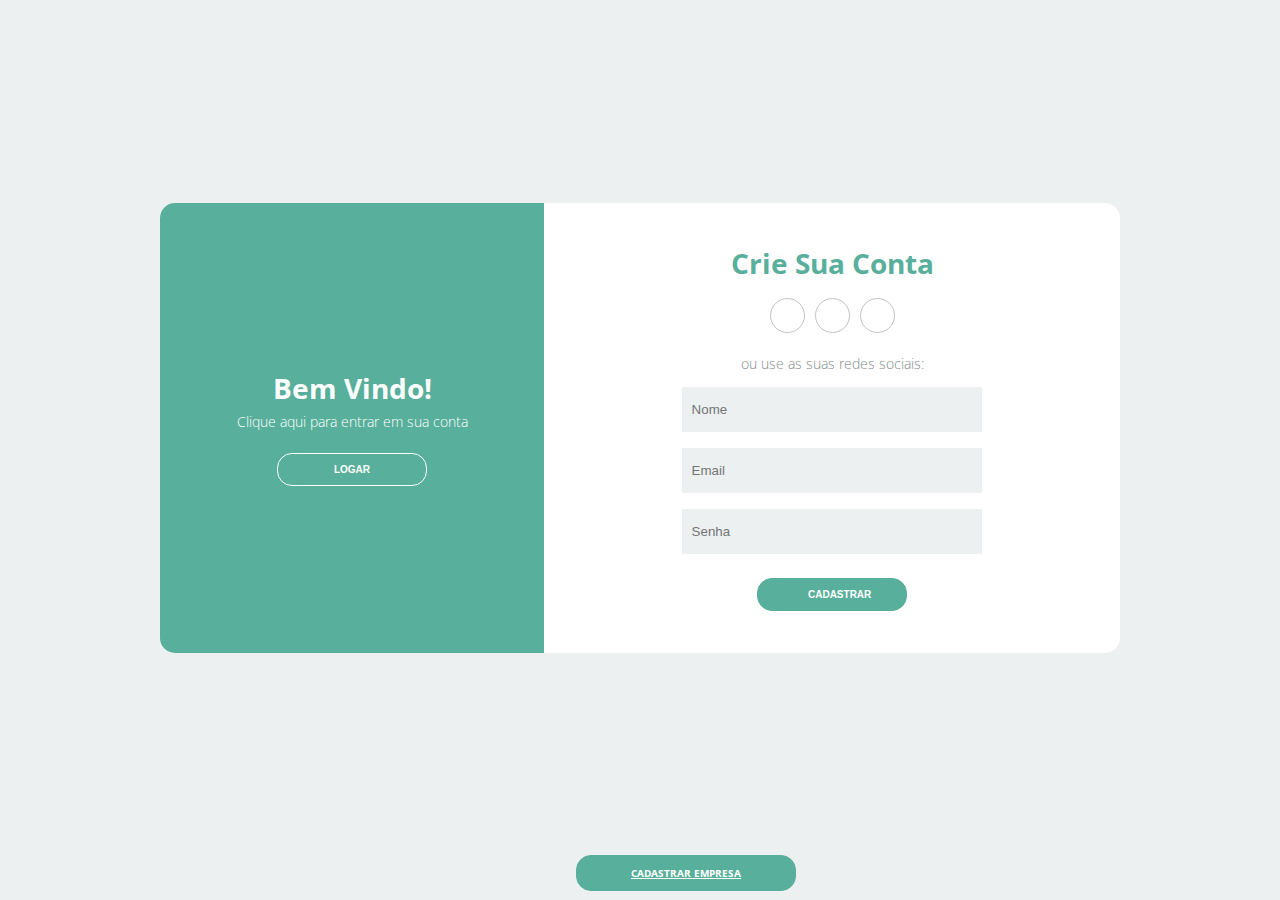
<file: index.html>
<!DOCTYPE html>
<html lang="pt-br">
<head>
    <meta charset="UTF-8">
    <meta name="viewport" content="width=device-width, initial-scale=1.0">
    <meta http-equiv="X-UA-Compatible" content="ie=edge">
    <title>Login</title>
    <link rel="stylesheet" href="css/style2.css">
    <link rel="stylesheet" href="https://use.fontawesome.com/releases/v5.8.2/css/all.css"
        integrity="sha384-oS3vJWv+0UjzBfQzYUhtDYW+Pj2yciDJxpsK1OYPAYjqT085Qq/1cq5FLXAZQ7Ay" crossorigin="anonymous">
</head>
<body>
    <div class="container">
        <div class="content first-content">
            <div class="first-column">
                <h2 class="title title-primary">Bem Vindo!</h2>
                <p class="description description-primary">Clique aqui para entrar em sua conta</p>
                <button id="signin" class="btn btn-primary">Logar</button>
            </div>    
            <div class="second-column">
                <h2 class="title title-second">Crie sua conta</h2>
                <div class="social-media">
                    <ul class="list-social-media">
                        <a class="link-social-media" href="#">
                            <li class="item-social-media">
                                <i class="fab fa-facebook-f"></i>        
                            </li>
                        </a>
                        <a class="link-social-media" href="#">
                            <li class="item-social-media">
                                <i class="fab fa-instagram"></i>
                            </li>
                        </a>
                        <a class="link-social-media" href="#">
                            <li class="item-social-media">
                                <i class="fab fa-twitter"></i>
                            </li>
                        </a>
                    </ul>
                </div><!-- social media -->
                <p class="description description-second">ou use as suas redes sociais:</p>
                <form class="form">
                    <label class="label-input" for="">
                        <i class="far fa-user icon-modify"></i>
                        <input type="text" placeholder="Nome">
                    </label>
                    
                    <label class="label-input" for="">
                        <i class="far fa-envelope icon-modify"></i>
                        <input type="email" placeholder="Email">
                    </label>
                    
                    <label class="label-input" for="">
                        <i class="fas fa-lock icon-modify"></i>
                        <input type="password" placeholder="Senha">
                    </label>
                    
                    <button class="btn btn-second">cadastrar</button>        
                </form>
            </div><!-- second column -->
        </div><!-- first content -->
        <div class="content second-content">
            <div class="first-column">
                <h2 class="title title-primary">Bem vindo!</h2>
                <p class="description description-primary">Clique aqui para se cadastrar</p>
                <button id="signup" class="btn btn-primary">Cadastrar</button>
            </div>
            <div class="second-column">
                <h2 class="title title-second">Login</h2>
                <div class="social-media">
                    <ul class="list-social-media">
                        <a class="link-social-media" href="#">
                            <li class="item-social-media">
                                <i class="fab fa-facebook-f"></i>
                            </li>
                        </a>
                        <a class="link-social-media" href="#">
                            <li class="item-social-media">
                                <i class="fab fa-instagram"></i>
                            </li>
                        </a>
                        <a class="link-social-media" href="#">
                            <li class="item-social-media">
                                <i class="fab fa-twitter"></i>
                            </li>
                        </a>
                    </ul>
                </div><!-- social media -->
                <p class="description description-second">ou use as suas redes sociais:</p>
                <form class="form">
                    
                    <label class="label-input" for="">
                        <i class="far fa-envelope icon-modify"></i>
                        <input type="email" placeholder="Email">
                    </label>
                    
                    <label class="label-input" for="">
                        <i class="fas fa-lock icon-modify"></i>
                        <input type="password" placeholder="Senha">
                    </label>
                    
                    <a class="password" href="#">esqueceu sua senha?</a>
                    <a style="text-decoration:none" href = 'index2.html' class="btn btn-second">entrar</a>
                </form>
            </div><!-- second column -->
        </div><!-- second-content -->
    </div>
    <script src="js/app.js"></script>
    <a class="btn2 btn-third" href = 'index3.html'>Cadastrar empresa</a>
</body>
</html>
</file>
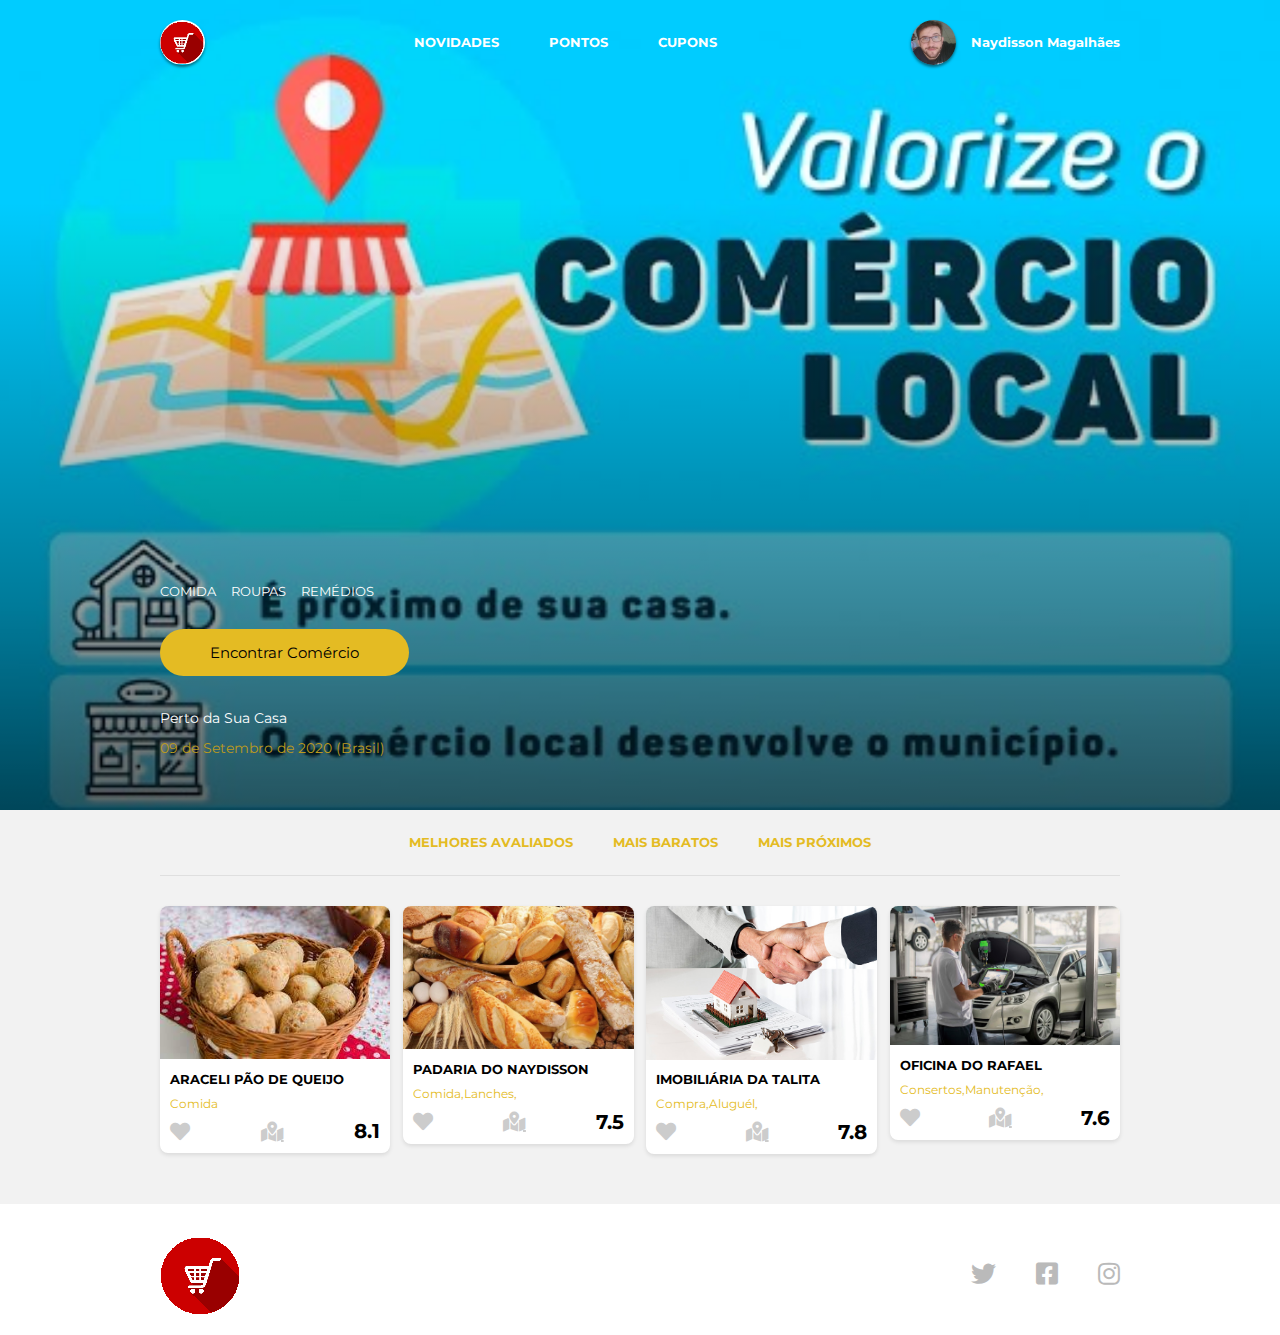
<file: index2.html>
<!DOCTYPE html>
<html>
    <head>
        <meta charset="utf-8">
        <meta http-equiv="x-ua-compatible" content="ie=edge">
        <title>Grupo 3 - LAB</title>
        <meta name="description" content="">
        <link rel="shortcut icon" type="image/png" href="/img/nayd.jpg">
        <meta name="viewport" content="width=device-width, initial-scale=1">

        <link rel="stylesheet" href="css/normalize.css">
		<link rel="stylesheet" href="css/main.css">
		<link rel="stylesheet" href="css/all.min.css">
		
    <body>
		<header class="hero">
			<nav class="hero-menu">
				<div class="container">
					<a href="#" class="hero-usuario-foto">
						<img src="img/logo.png" alt="Logo">
					</a>

					<ul class="hero-lista">
						<li class="hero-lista-item"><a href="#">Novidades</a></li>
						<li class="hero-lista-item"><a href="#">Pontos</a></li>
						<li class="hero-lista-item"><a href="#">Cupons</a></li>
					</ul>

					<div class="hero-usuario">
						<div class="hero-usuario-foto">
							<img src="img/nayd.jpg" alt="Naydisson Magalhães">
						</div>

						<div class="hero-usuario-nome">
							Naydisson Magalhães
						</div>
					</div>
				</div>
			</nav>

			<div class="hero-conteudo">
				<div class="container">
					<h2 class="hero-titulo"></h2>

					<p class="hero-genero">
						<a href="#" class="hero-genero-item">Comida</a>
						<a href="#" class="hero-genero-item">Roupas</a>
						<a href="#" class="hero-genero-item">Remédios</a>
					</p>

					<a href="#" class="hero-botao">Encontrar Comércio<i class="fa fa-play-circle-o"></i></a>

					<div class="hero-informacao">
						<p>Perto da Sua Casa</p>
						<p>09 de Setembro de 2020 (Brasil)</p>
					</div>
				</div>
			</div>
		</header>

		<section class="catalogo">
			<nav class="catalogo-menu">
				<div class="container">
					<ul class="catalogo-menu-lista">
						<li class="catalogo-menu-lista-item"><a href="#">Melhores Avaliados</a></li>
						<li class="catalogo-menu-lista-item"><a href="#">Mais Baratos</a></li>
						<li class="catalogo-menu-lista-item"><a href="#">Mais Próximos</a></li>
					</ul>
				</div>
			</nav>

			<div class="container">
				<ul class="catalogo-filmes-lista">
					<li class="catalogo-filmes-lista-item">
						<figure class="filme-poster">
							<img src="img/paodequeijo.jpg">
							<div class="filme-poster-info">
								<h3>Araceli pão de queijo</h3>
								<a href="#" class="filme-poster-link"><i class="fa fa-bacon" aria-hidden="true"></i></a>
							</div>
						</figure>

						<div class="filme-sinopse">
							<h3 class="filme-sinopse-titulo">Araceli pão de queijo</h3>
							<p class="sinopse-genero">
								<a href="#" class="sinopse-genero-item">Comida</a>
							</p>
							<p class="filme-nota">
								<i class="fa fa-heart" aria-hidden="true"></i>
								<a href = "https://www.google.com/maps/place/Rua+Cantor+Luiz+Gonzaga+-+Castelo,+Belo+Horizonte+-+MG,+30840-340/@-19.8884721,-44.0037042,17z/data=!3m1!4b1!4m5!3m4!1s0xa6914a65a0942f:0xb14fd8ce4f4c5b43!8m2!3d-19.8884721!4d-44.0015155" class="fas fa-map-marked-alt" ></a> 8.1
							</p>
						</div>
					</li>

					<li class="catalogo-filmes-lista-item">
						<figure class="filme-poster">
							<img src="img/padaria.jpg" alt="">
							<div class="filme-poster-info">
								<h3>Padaria do Naydisson</h3>
								<a href="index5.html" class="filme-poster-link"><i class="fas fa-drumstick-bite" aria-hidden="true"></i></a>
							</div>
						</figure>

						<div class="filme-sinopse">
							<h3 class="filme-sinopse-titulo">Padaria do Naydisson</h3>
							<p class="sinopse-genero">
								<a href="#" class="sinopse-genero-item">Comida,</a>
								<a href="#" class="sinopse-genero-item">Lanches,</a>
							</p>
							<p class="filme-nota">
								<i class="fa fa-heart" aria-hidden="true"></i>
								<a href = "https://www.google.com/maps/place/Rua+Cantor+Luiz+Gonzaga+-+Castelo,+Belo+Horizonte+-+MG,+30840-340/@-19.8884721,-44.0037042,17z/data=!3m1!4b1!4m5!3m4!1s0xa6914a65a0942f:0xb14fd8ce4f4c5b43!8m2!3d-19.8884721!4d-44.0015155" class="fas fa-map-marked-alt" ></a> 7.5
							</p>
						</div>
					</li>

					<li class="catalogo-filmes-lista-item">
						<figure class="filme-poster">
							<img src="img/imobiliaria.jpg" alt="">
							<div class="filme-poster-info">
								<h3>Imobiliária da Talita</h3>
								<a href="#" class="filme-poster-link"><i class="fas fa-home" aria-hidden="true"></i></a>
							</div>
						</figure>
					
						<div class="filme-sinopse">
							<h3 class="filme-sinopse-titulo">Imobiliária da Talita</h3>
							<p class="sinopse-genero">
								<a href="#" class="sinopse-genero-item">Compra,</a>
								<a href="#" class="sinopse-genero-item">Aluguél,</a>
							</p>
							<p class="filme-nota">
								<i class="fa fa-heart" aria-hidden="true"></i>
								<a href = "https://www.google.com/maps/place/Rua+Cantor+Luiz+Gonzaga+-+Castelo,+Belo+Horizonte+-+MG,+30840-340/@-19.8884721,-44.0037042,17z/data=!3m1!4b1!4m5!3m4!1s0xa6914a65a0942f:0xb14fd8ce4f4c5b43!8m2!3d-19.8884721!4d-44.0015155" class="fas fa-map-marked-alt" ></a> 7.8
							</p>
						</div>
					</li>

					<li class="catalogo-filmes-lista-item">
						<figure class="filme-poster">
							<img src="img/oficina.jpg" alt="">
							<div class="filme-poster-info">
								<h3>Oficina do Rafael</h3>
								<a href="#" class="filme-poster-link"><i class="fa fa-car" aria-hidden="true"></i></a>
							</div>
						</figure>

						<div class="filme-sinopse">
							<h3 class="filme-sinopse-titulo">Oficina do Rafael</h3>
							<p class="sinopse-genero">
								<a href="#" class="sinopse-genero-item">Consertos,</a>
								<a href="#" class="sinopse-genero-item">Manutenção,</a>
							</p>
							<p class="filme-nota">
								<i class="fa fa-heart" aria-hidden="true"></i>
								<a href = "https://www.google.com/maps/place/Rua+Cantor+Luiz+Gonzaga+-+Castelo,+Belo+Horizonte+-+MG,+30840-340/@-19.8884721,-44.0037042,17z/data=!3m1!4b1!4m5!3m4!1s0xa6914a65a0942f:0xb14fd8ce4f4c5b43!8m2!3d-19.8884721!4d-44.0015155" class="fas fa-map-marked-alt" ></a> 7.6
							</p>
						</div>
					</li>

				</ul>
			</div>
		</section>

		<footer class="rodape">
			<div class="container">
				<img class="rodape-imagem" src="img/logo.png" alt="">

				<ul class="rodape-lista">
					<li class="rodape-lista-item icone-twitter">
						<a href= "https://twitter.com/">
							<i class="fab fa-twitter"></i>
						</a>
					</li>
					<li class="rodape-lista-item icone-facebook">
						<a href="#">
							<i class="fab fa-facebook-square"></i>
						</a>
					</li>
					<li class="rodape-lista-item icone-instagram">
						<a href="#">
							<i class="fab fa-instagram"></i>
						</a>
					</li>
				</ul>
			</div>
		</footer>
    </body>
</html>
</file>
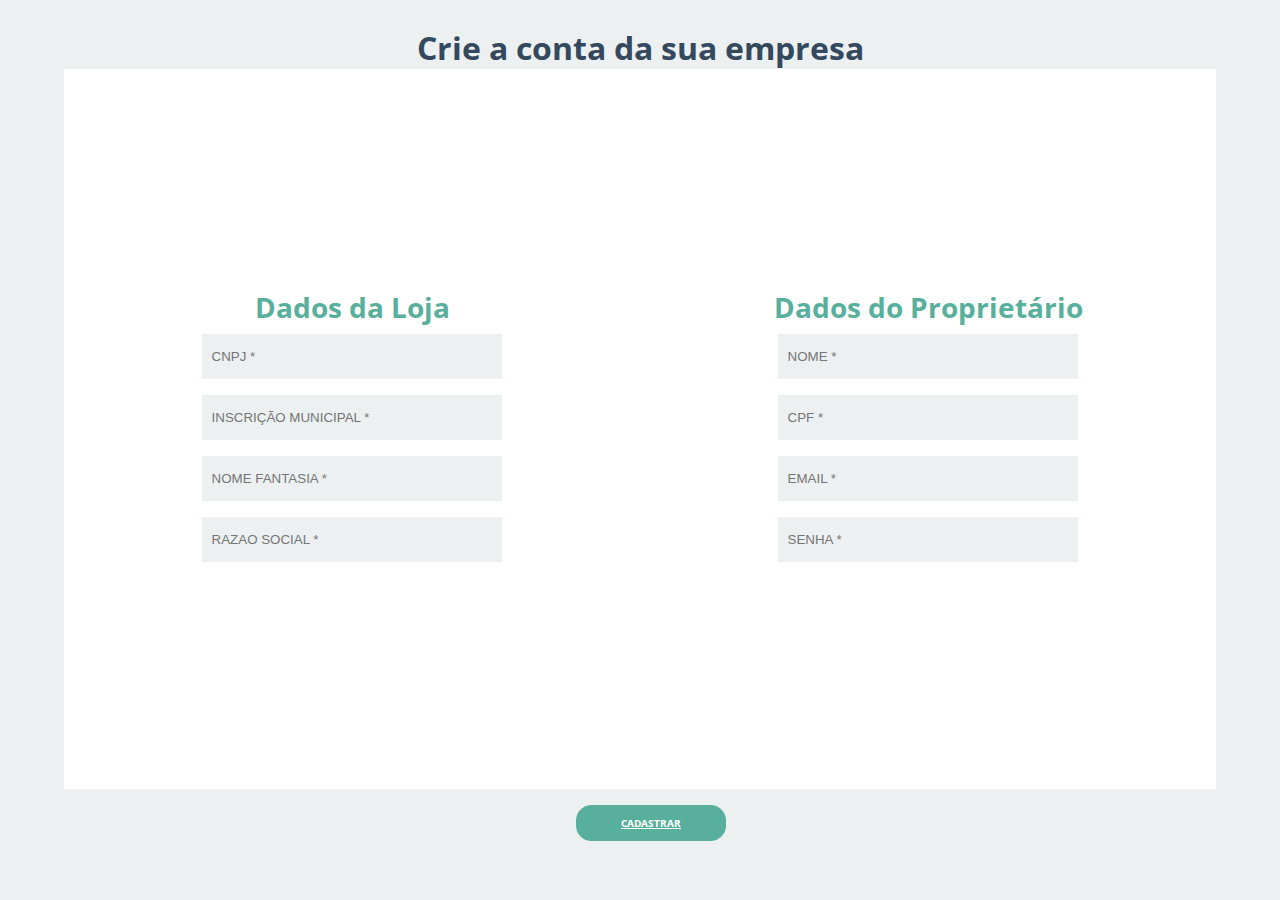
<file: index3.html>
<!DOCTYPE html>
<html lang="pt-br">
<head>
    <meta charset="UTF-8">
    <meta name="viewport" content="width=device-width, initial-scale=1.0">
    <meta http-equiv="X-UA-Compatible" content="ie=edge">
    <title>Cadastro estabelecimento</title>
    <link rel="stylesheet" href="css/style2.css">
    <link rel="stylesheet" href="https://use.fontawesome.com/releases/v5.8.2/css/all.css"
        integrity="sha384-oS3vJWv+0UjzBfQzYUhtDYW+Pj2yciDJxpsK1OYPAYjqT085Qq/1cq5FLXAZQ7Ay" crossorigin="anonymous">
</head>
<body>
    <h2 class="title3">Crie a conta da sua empresa</h2>
    <div class="container2">
        <div class="second-column">

            <p class="title2 title-second">Dados da Loja</p>
            <form class="form">
                <label class="label-input" for="">
                    <i class="far fa-user icon-modify"></i>
                    <input type="text" placeholder="CNPJ *">
                </label>
                
                <label class="label-input" for="">
                    <i class="fas fa-landmark icon-modify"></i>
                    <input type="email" placeholder="INSCRIÇÃO MUNICIPAL *">
                </label>
                
                <label class="label-input" for="">
                    <i class="far fa-registered icon-modify"></i>
                    <input type="password" placeholder="NOME FANTASIA *">
                </label>

                <label class="label-input" for="">
                    <i class="fas fa-pen icon-modify"></i>
                    <input type="password" placeholder="RAZAO SOCIAL *">
                </label>
                      
            </form>
        </div>
        <div class="second-column"> 
            <p class="title2 title-second">Dados do Proprietário</p>
            <form class="form">
                <label class="label-input" for="">
                    <i class="far fa-user icon-modify"></i>
                    <input type="text" placeholder="NOME *">
                </label>
                
                <label class="label-input" for="">
                    <i class="far fa-id-card icon-modify"></i>
                    <input type="email" placeholder="CPF *">
                </label>
                
                <label class="label-input" for="">
                    <i class="far fa-envelope icon-modify"></i>
                    <input type="password" placeholder="EMAIL *">
                </label>
                
                <label class="label-input" for="">
                    <i class="fas fa-lock icon-modify"></i>
                    <input type="password" placeholder="SENHA *">
                </label>
                
                
            </form>
        </div>
    </div>

    <a  class="btn btn-third" href = 'index4.html' >cadastrar</a>        

</body>
</html>
</file>
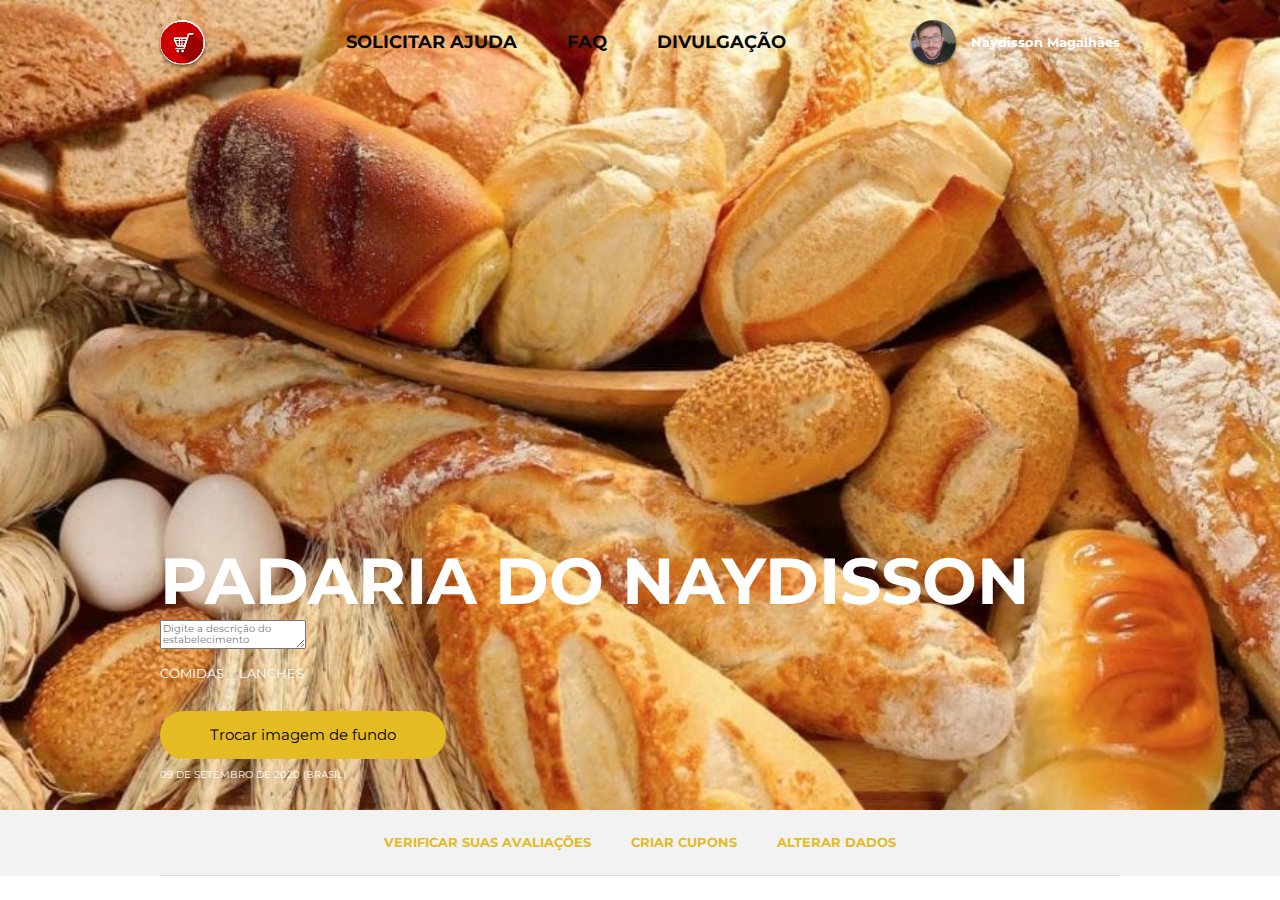
<file: index4.html>
<!DOCTYPE html>
<html>
    <head>
        <meta charset="utf-8">
        <meta http-equiv="x-ua-compatible" content="ie=edge">
        <title>Grupo 3 - LAB</title>
        <meta name="description" content="">
        <link rel="shortcut icon" type="image/png" href="/img/nayd.jpg">
        <meta name="viewport" content="width=device-width, initial-scale=1">

        <link rel="stylesheet" href="css/normalize.css">
		<link rel="stylesheet" href="css/main.css">
		<link rel="stylesheet" href="css/all.min.css">
		
    <body>
		<header class="heroNay">
			<nav class="hero-menu">
				<div class="container">
					<a href="#" class="hero-usuario-foto">
						<img src="img/logo.png" alt="Logo">
					</a>

					<ul class="hero-lista">
						<li class="hero-lista-item-black"><a href="#">Solicitar Ajuda</a></li>
						<li class="hero-lista-item-black"><a href="#">FAQ</a></li>
						<li class="hero-lista-item-black"><a href="#">Divulgação</a></li>
					</ul>

					<div class="hero-usuario">
						<div class="hero-usuario-foto">
							<img src="img/nayd.jpg" alt="Naydisson Magalhães">
						</div>

						<div class="hero-usuario-nome">
							Naydisson Magalhães
						</div>
					</div>
				</div>
			</nav>

			<div class="hero-conteudo">
				<div class="container">
					<h2 class="hero-titulo">Padaria do Naydisson</h2>
                    <form class="form">
                        <label class="label-input" for="">
                            <!-- <i class="far fa-user icon-modify"></i> -->
                            <!-- <input type="text" placeholder="Nome"> -->
                            <textarea placeholder = "Digite a descrição do estabelecimento"></textarea>
                        </label>
                    </form>
					<p class="hero-genero">
						<a href="#" class="hero-genero-item">Comidas</a>
						<a href="#" class="hero-genero-item">Lanches</a>
					</p>

					<a href="#" class="hero-botao">Trocar imagem de fundo<i class="fa fa-play-circle-o"></i></a>

					<div class="hero-genero-item">
						<p>09 de Setembro de 2020 (Brasil)</p>
					</div>
				</div>
			</div>
		</header>

		<section class="catalogo">
			<nav class="catalogo-menu">
				<div class="container">
					<ul class="catalogo-menu-lista">
						<li class="catalogo-menu-lista-item"><a href="#">Verificar suas avaliações</a></li>
						<li class="catalogo-menu-lista-item"><a href="#">Criar Cupons</a></li>
						<li class="catalogo-menu-lista-item"><a href="#">Alterar Dados</a></li>
					</ul>
				</div>
			</nav>

		</section>

    </body>
</html>
</file>
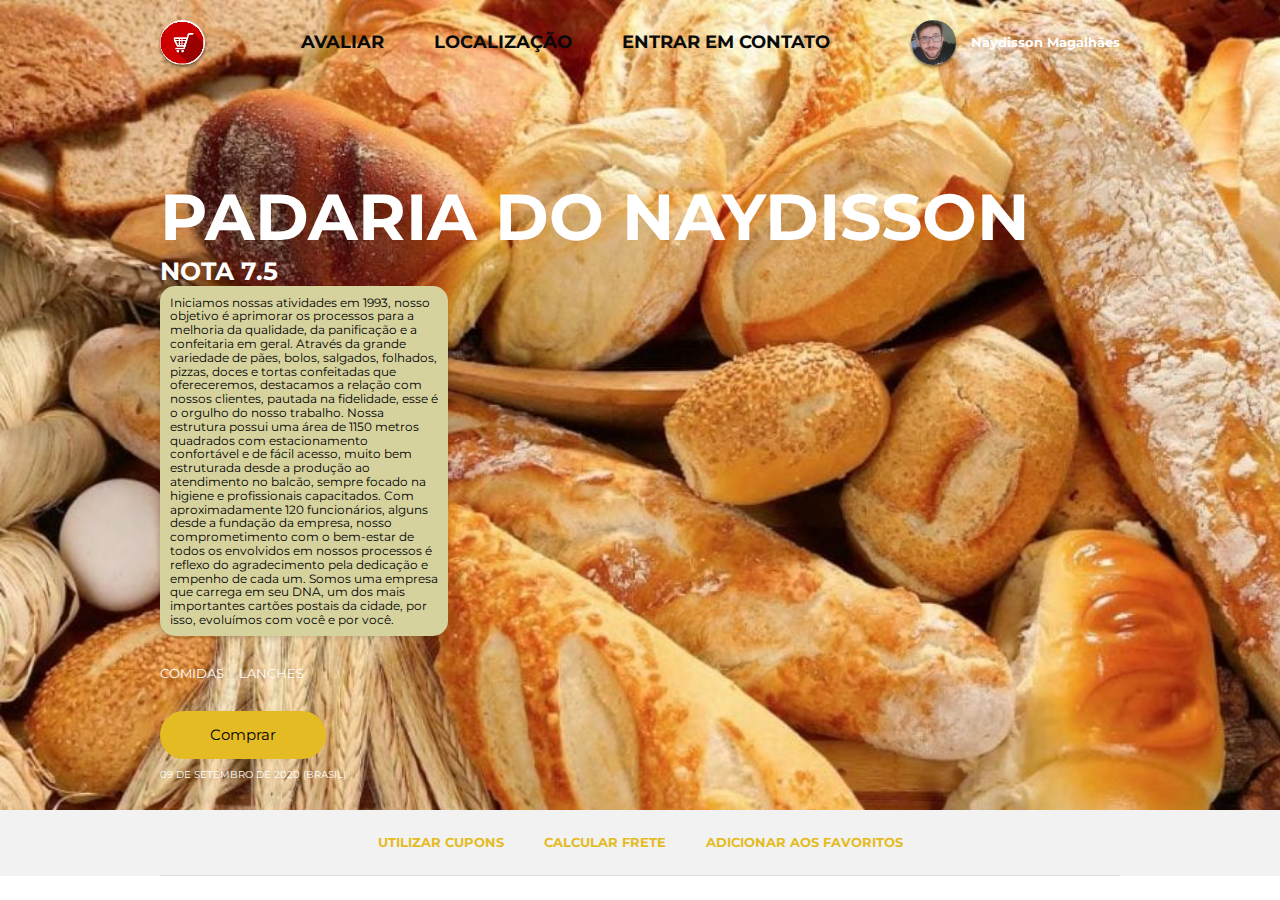
<file: index5.html>
<!DOCTYPE html>
<html>
    <head>
        <meta charset="utf-8">
        <meta http-equiv="x-ua-compatible" content="ie=edge">
        <title>Grupo 3 - LAB</title>
        <meta name="description" content="">
        <link rel="shortcut icon" type="image/png" href="/img/nayd.jpg">
        <meta name="viewport" content="width=device-width, initial-scale=1">

        <link rel="stylesheet" href="css/normalize.css">
		<link rel="stylesheet" href="css/main.css">
		<link rel="stylesheet" href="css/all.min.css">
		
    <body>
		<header class="heroNay">
			<nav class="hero-menu">
				<div class="container">
					<a href="#" class="hero-usuario-foto">
						<img src="img/logo.png" alt="Logo">
					</a>

					<ul class="hero-lista">
						<li class="hero-lista-item-black"><a href="#">Avaliar</a></li>
						<li class="hero-lista-item-black"><a href="#">Localização</a></li>
						<li class="hero-lista-item-black"><a href="#">Entrar em Contato</a></li>
					</ul>

					<div class="hero-usuario">
						<div class="hero-usuario-foto">
							<img src="img/nayd.jpg" alt="Naydisson Magalhães">
						</div>

						<div class="hero-usuario-nome">
							Naydisson Magalhães
						</div>
					</div>
				</div>
			</nav>

			<div class="hero-conteudo">
				<div class="container">
                    <h2 class="hero-titulo">Padaria do Naydisson</h2>
                    <h2 class="hero-titulo-nota">Nota 7.5</h2>
                    <a class="catalogo-filmes-lista-item-index5">Iniciamos nossas atividades em 1993, nosso objetivo é aprimorar os processos para a melhoria da qualidade, da panificação e a confeitaria em geral. Através da grande variedade de pães, bolos, salgados, folhados, pizzas, doces e tortas confeitadas que ofereceremos, destacamos a relação com nossos clientes, pautada na fidelidade, esse é o orgulho do nosso trabalho.
                        Nossa estrutura possui uma área de 1150 metros quadrados com estacionamento confortável e de fácil acesso, muito bem estruturada desde a produção ao atendimento no balcão, sempre focado na higiene e profissionais capacitados.                 
                        Com aproximadamente 120 funcionários, alguns desde a fundação da empresa, nosso comprometimento com o bem-estar de todos os envolvidos em nossos processos é reflexo do agradecimento pela dedicação e empenho de cada um.
                        Somos uma empresa que carrega em seu DNA, um dos mais importantes cartões postais da cidade, por isso, evoluímos com você e por você.
                    </a>
					<p class="hero-genero">
						<a href="#" class="hero-genero-item">Comidas</a>
						<a href="#" class="hero-genero-item">Lanches</a>
					</p>

					<a href="#" class="hero-botao">Comprar<i class="fa fa-play-circle-o"></i></a>

					<div class="hero-genero-item">
						<p>09 de Setembro de 2020 (Brasil)</p>
					</div>
				</div>
			</div>
		</header>

		<section class="catalogo">
			<nav class="catalogo-menu">
				<div class="container">
					<ul class="catalogo-menu-lista">
						<li class="catalogo-menu-lista-item"><a href="#">Utilizar Cupons</a></li>
						<li class="catalogo-menu-lista-item"><a href="#">Calcular Frete</a></li>
						<li class="catalogo-menu-lista-item"><a href="#">Adicionar aos Favoritos</a></li>
					</ul>
				</div>
			</nav>

		</section>

    </body>
</html>
</file>
<file: css/style2.css>
@import url('https://fonts.googleapis.com/css?family=Open+Sans:300,400,700&display=swap');
* {
    margin: 0;
    padding: 0;
    box-sizing: border-box;
}
body {
    font-family: 'Open Sans', sans-serif;
    background-color: #ecf0f1;
}
.container {
    display: flex;
    justify-content: center;
    align-items: center;
    height: 95vh;
    background-color: #ecf0f1;
}

.container2 {
    display: flex;
    justify-content: center;
    align-items: center;
    height: 80vh;
    width: 90%;
    margin-left: 5%;
    background-color: white;
}
.content {
    background-color: #fff;
    border-radius: 15px;
    width: 960px;
    height: 50%;
    justify-content: space-between;
    align-items: center;
    position: relative;
}
.content::before {
    content: "";
    position: absolute;
    background-color: #58af9b;
    width: 40%;
    height: 100%;
    border-top-left-radius: 15px;
    border-bottom-left-radius: 15px;


    left: 0;
}
.title {
    font-size: 28px;
    font-weight: bold;
    text-transform: capitalize;
}

.title2{
    font-size: 28px;
    font-weight: bold;

}

.title3{
    display: flex;
    justify-content: center;
    align-items: center;
    font-size: 32px;
    font-weight: bold;
    margin-top: 2%;


    color: #34495e;
}
.title-primary {
    color: #fff;
}
.title-second {
    color: #58af9b;
}
.description {
    font-size: 14px;
    font-weight: 300;
    line-height: 30px;
}
.description-primary {
    color: #fff;
}
.description-second {
    color: #7f8c8d;
}
.btn {
    border-radius: 15px;
    text-transform: uppercase;
    color: #fff;
    font-size: 10px;
    padding: 10px 50px;
    cursor: pointer;
    font-weight: bold;
    width: 150px;
    align-self: center;
    border: none;
    margin-top: 1rem;
}

.btn2 {
    border-radius: 15px;
    text-transform: uppercase;
    color: #fff;
    font-size: 10px;
    padding: 10px 50px;
    cursor: pointer;
    font-weight: bold;
    width: 220px;
    align-self: center;
    border: none;

}

.btn-primary {
    background-color: transparent;
    border: 1px solid #fff;
    transition: background-color .5s;
    /* display: flex; */
}
.btn-primary:hover {
    background-color: #fff;
    color: #58af9b;
}
.btn-second {
    background-color: #58af9b;
    border: 1px solid #58af9b;
    transition: background-color .5s;
    display: flex;
}
.btn-third {
    background-color: #58af9b;
    border: 1px solid #58af9b;
    transition: background-color .5s;
    display: flex;
    justify-content: center;
    align-items: center;
    margin-left: 45%;
}
.btn-second:hover {
    background-color: #fff;
    border: 1px solid #58af9b;
    color: #58af9b;
}
.btn-third:hover {
    background-color: #fff;
    border: 1px solid #58af9b;
    color: #58af9b;
}
.first-content {
    display: flex;
}
.first-content .second-column {
    z-index: 11;
}
.first-column {
    text-align: center;
    width: 40%;
    z-index: 10;
}
.second-column {
    width: 60%;
    display: flex;
    flex-direction: column;
    align-items: center;
}
.social-media {
    margin: 1rem 0;
}
.link-social-media:not(:first-child){
    margin-left: 10px;
}
.link-social-media .item-social-media {
    transition: background-color .5s;
}
.link-social-media:hover .item-social-media{
    background-color: #58af9b;
    color: #fff;
    border-color: #58af9b;
}
.list-social-media {
    display: flex;
    list-style-type: none;
}
.item-social-media {
    border: 1px solid #bdc3c7;
    border-radius: 50%;
    width: 35px;
    height: 35px;
    line-height: 35px;
    text-align: center;
    color: #95a5a6;
}
.form {
    display: flex;
    flex-direction: column;
    width: 55%;
}
.form input {
    height: 45px;
    width: 100%;
    border: none;
    background-color: #ecf0f1;
}
input:-webkit-autofill 
{    
    -webkit-box-shadow: 0 0 0px 1000px #ecf0f1 inset !important;
    -webkit-text-fill-color: #000 !important;
}
.label-input {
    background-color: #ecf0f1;
    display: flex;
    align-items: center;
    margin: 8px;
}
.icon-modify {
    color: #7f8c8d;
    padding: 0 5px;
}

/* second content*/

.second-content {
    position: absolute;
    display: flex;
}
.second-content .first-column {
    order: 2;
    z-index: -1;
}
.second-content .second-column {
    order: 1;
    z-index: -1;
}
.password {
    color: #34495e;
    font-size: 14px;
    margin: 15px 0;
    text-align: center;
}
.password::first-letter {
    text-transform: capitalize;
}



.sign-in-js .first-content .first-column {
    z-index: -1;
}

.sign-in-js .second-content .second-column {
    z-index: 11;
}
.sign-in-js .second-content .first-column {
    z-index: 13;
}

.sign-in-js .content::before {
    left: 60%;
    border-top-left-radius: 0;
    border-bottom-left-radius: 0;
    border-top-right-radius: 15px;
    border-bottom-right-radius: 15px;
    animation: slidein 0.5s; /*MODIFIQUEI DE 3s PARA 1.3s*/

    z-index: 12;
}

.sign-up-js .content::before {
    animation: slideout 0.5s; /*MODIFIQUEI DE 3s PARA 1.3s*/

    z-index: 12;
}

.sign-up-js .second-content .first-column,
.sign-up-js .second-content .second-column {
    z-index: -1;
}

.sign-up-js .first-content .second-column {
    z-index: 11;
}

.sign-up-js .first-content .first-column {
    z-index: 13;    
}


/* DESLOCAMENTO CONTEÚDO ATRÁS DO CONTENT:BEFORE*/
.sign-in-js .first-content .second-column {

    z-index: -1;
    position: relative;
    animation: deslocamentoEsq 0.5s; /*MODIFIQUEI DE 3s PARA 1.3s*/
}

.sign-up-js .second-content .second-column {
    position: relative;
    z-index: -1;
    animation: deslocamentoDir 0.5s; /*MODIFIQUEI DE 3s PARA 1.3s*/
}

/*ANIMAÇÃOO CSS PARA O CONTEÚDO*/

@keyframes deslocamentoEsq {

    from {
        left: 0;
        opacity: 1;
        z-index: 12;
    }

    25% {
        left: -80px;
        opacity: .5;
        /* z-index: 12; NÃO HÁ NECESSIDADE */
    }

    50% {
        left: -100px;
        opacity: .2;
        /* z-index: 12; NÃO HÁ NECESSIDADE */
    }

    to {
        left: -110px;
        opacity: 0;
        z-index: -1;
    }
}


@keyframes deslocamentoDir {

    from {
        left: 0;
        z-index: 12;
    }

    25% {
        left: 80px;
        /* z-index: 12;  NÃO HÁ NECESSIDADE*/
    }

    50% {
        left: 100px;
        /* z-index: 12; NÃO HÁ NECESSIDADE*/
        /* background-color: yellow;  Exemplo que dei no vídeo*/
    }

    to {
        left: 110px;
        z-index: -1;
    }
}


/*ANIMAÇÃO CSS*/

@keyframes slidein {

    from {
        left: 0;
        width: 40%;
    }

    25% {
        left: 5%;
        width: 50%;
    }

    50% {
        left: 25%;
        width: 60%;
    }

    75% {
        left: 45%;
        width: 50%;
    }

    to {
        left: 60%;
        width: 40%;
    }
}

@keyframes slideout {

    from {
        left: 60%;
        width: 40%;
    }

    25% {
        left: 45%;
        width: 50%;
    }

    50% {
        left: 25%;
        width: 60%;
    }

    75% {
        left: 5%;
        width: 50%;
    }

    to {
        left: 0;
        width: 40%;
    }
}
</file>
<file: css/main.css>
@import url(https://maxcdn.bootstrapcdn.com/font-awesome/4.6.3/css/font-awesome.min.css);
@import url(https://fonts.googleapis.com/css?family=Montserrat:400,700);

* {
	box-sizing: border-box;
}

body {
	font-size: 10px;
	font-family: "Montserrat", sans-serif;
}

.container {
	margin: 0 auto;
	position: relative;
	width: 960px;
}

.hero {
	background-attachment: fixed;
	background-image: url(../img/fundo3.jpg);
	background-repeat: no-repeat;
	background-size: cover;
	display: flex;
	flex-direction: column;
	height: 90vh;
	justify-content: space-between;
	padding: 20px;
	position: relative;
	width: 100%;
}

.heroNay {
	background-attachment: fixed;
	background-image: url(../img/padaria.jpg);
	background-repeat: no-repeat;
	background-size: cover;
	display: flex;
	flex-direction: column;
	height: 90vh;
	justify-content: space-between;
	padding: 20px;
	position: center;
	width: 100%;
}

.hero:after {
	background: linear-gradient(
		0deg,
		rgba(0, 0, 0, 0.6) 0%,
		rgba(0, 212, 255, 0) 75%
	);
	content: "";
	height: 100%;
	left: 0;
	position: absolute;
	top: 0;
	width: 100%;
}

.hero-menu {
	z-index: 2;
	display: flex;
}

.hero-menu .container {
	align-items: center;
	display: flex;
	justify-content: space-between;
}

.hero-logo {
	display: inline-block;
}

.hero-lista {
	display: flex;
	list-style: none;
	margin: 0;
	padding: 0;
}

.hero-lista-item {
	margin: 0 25px;
}

.hero-lista-item-black {
	margin: 0 25px;
}

.hero-lista-item-black a {
	color: rgb(10, 10, 10);
	font-size: 1.8em;
	font-weight: bold;
	text-decoration: none;
	text-transform: uppercase;
	transition: all 0.2s ease-in-out;
}

.hero-lista-item-black a:hover {
	color: #e4bb23;
}

.hero-lista-item a,
.catalogo-menu-lista-item a {
	color: #fff;
	font-size: 1.3em;
	font-weight: bold;
	text-decoration: none;
	text-transform: uppercase;
	transition: all 0.2s ease-in-out;
}

.hero-lista-item a:hover {
	color: #e4bb23;
}

.hero-usuario {
	display: flex;
	justify-content: flex-start;
	align-items: center;
}

.hero-usuario-foto {
	border-radius: 100%;
	box-shadow: 0 2px 3px rgba(0, 0, 0, 0.5);
	height: 45px;
	margin-right: 15px;
	overflow: hidden;
	width: 45px;
}

.hero-usuario-nome {
	color: #fff;
	font-size: 1.3em;
	font-weight: bold;
}

.hero-usuario-foto img {
	width: 100%;
	height: auto;
}

.hero-conteudo {
	width: 100%;
}

.hero-conteudo .container {
	position: relative;
	z-index: 2;
}

.hero-titulo {
	color: #fff;
	font-size: 6.5em;
	font-weight: bold;
	line-height: 1.2em;
	margin: 0;
	text-transform: uppercase;
}

.hero-titulo-nota {
	color: #fff;
	font-size: 2.5em;
	font-weight: bold;
	line-height: 1.2em;
	margin: 0;
	text-transform: uppercase;
}

.hero-genero {
	display: flex;
	margin: 15px 0 30px;
	font-size: 13px;
}

.hero-genero-item {
	color: #fff;
	text-decoration: none;
	margin-right: 15px;
	text-transform: uppercase;
	transition: all 0.2s ease-in-out;
}

.hero-genero-item:hover {
	color: #e4bb23;
}

.hero-botao {
	display: inline-block;
	padding: 15px 50px;
	color: #000;
	font-size: 1.5em;
	text-decoration: none;
	background-color: #e4bb23;
	border-radius: 40px;
	position: relative;
	transition: all 0.2s ease-in-out;
}

.hero-botao:hover {
	background-color: #bc9a1d;
}

.hero-botao i {
	font-size: 1.5em;
	position: absolute;
	right: 15px;
	top: 12px;
}

.hero-informacao {
	padding: 20px 0;
	font-size: 1.4em;
	color: #fff;
}

.hero-informacao p:last-child {
	color: #bc9a1d;
}

.catalogo {
	background-color: #f2f2f2;
	width: 100%;
}

.catalogo-menu {
	width: 100%;
}

.catalogo-menu-lista {
	align-items: center;
	border-bottom: 1px solid rgba(0, 0, 0, 0.08);
	display: flex;
	justify-content: center;
	list-style: none;
	margin: 0 auto;
	padding: 0 20px;
}

.catalogo-menu-lista-item {
	margin: 0 20px;
}

.catalogo-menu-lista-item a {
	color: #e4bb23;
	display: inline-block;
	padding: 25px 0;
}

.catalogo-menu-lista-item a:hover {
	box-shadow: inset 0 -1px 0 #e4bb23;
}

.catalogo-filmes-lista {
	align-items: flex-start;
	display: flex;
	flex-direction: row;
	flex-wrap: wrap;
	justify-content: space-between;
	padding: 20px 0;
	width: 100%;
}

.catalogo-filmes-lista-item {
	background-color: #fff;
	border-radius: 8px;
	box-shadow: 0 2px 4px rgba(0, 0, 0, 0.1);
	display: flex;
	flex-direction: column;
	margin-bottom: 30px;
	overflow: hidden;
	width: 24%;
}

.catalogo-filmes-lista-item-index5 {
	background-color: rgb(214, 210, 158);
	border-radius: 15px;
	box-shadow: 0 2px 4px rgba(0, 0, 0, 0.1);
	display: flex;
	flex-direction: column;
	margin-bottom: 30px;
	overflow: hidden;
	padding: 1%;
	font-size: 1.2em;
	width: 30%;
}

.filme-poster {
	margin: 0;
	width: 100%;
	height: auto;
	overflow: hidden;
	position: relative;
}

.filme-poster img {
	width: 100%;
	height: auto;
}

.filme-poster-info {
	align-items: center;
	background-color: rgba(0, 0, 0, 0.5);
	display: flex;
	flex-direction: column;
	height: 100%;
	justify-content: center;
	left: 0;
	opacity: 0;
	padding: 80px 20px;
	position: absolute;
	text-align: center;
	top: 0;
	transition: all 0.2s ease-in-out;
	visibility: hidden;
	width: 100%;
	z-index: 1;
}

.catalogo-filmes-lista-item:hover .filme-poster-info {
	opacity: 1;
	visibility: visible;
}

.filme-poster-info h3 {
	color: #e4bb23;
	font-size: 2em;
	line-height: 1em;
	text-transform: uppercase;
}

.filme-poster-link {
	color: #fff;
	font-size: 5em;
	transition: all 0.2s ease-in-out;
}

.filme-poster-link:hover {
	color: #e4bb23;
}

.filme-sinopse {
	padding: 10px;
	width: 100%;
}

.filme-sinopse-titulo {
	font-size: 1.3em;
	font-weight: bold;
	margin: 0;
	text-transform: uppercase;
}

.sinopse-genero {
	margin: 10px 0;
	display: flex;
}

.sinopse-genero-item {
	text-decoration: none;
	font-size: 1.2em;
	color: #e4bb23;
}

.sinopse-genero-item:hover {
	text-decoration: underline;
}

.filme-nota {
	margin: 0;
	align-items: center;
	display: flex;
	font-size: 2em;
	font-weight: bold;
	justify-content: space-between;
}

.filme-nota i {
	color: #ccc;
	cursor: pointer;
}

.filme-nota i:hover {
	color: #e74c3c;
}

.filme-nota a {
	color: #ccc;
	cursor: pointer;
}

.filme-nota a:hover {
	color: #3ce73c;
}

.rodape {
	background-color: #fff;
	color: #bababa;
	padding: 20px 0;
	text-align: center;
	width: 100%;
}

.rodape .container {
	display: flex;
	justify-content: space-between;
	align-items: center;
}

.rodape-lista {
	padding: 0;
	list-style: none;
	display: flex;
}

.rodape-lista-item {
	margin: 0 20px;
}

.rodape-lista-item:last-child {
	margin-right: 0;
}

.rodape-lista-item a {
	font-size: 2.5em;
	color: #bababa;
	text-decoration: none;
	transition: all 0.2s ease-in-out;
}

.icone-twitter a:hover {
	color: #55acee;
}

.icone-facebook a:hover {
	color: #3b5998;
}

.icone-instagram a:hover {
	color: #e95950;
}
</file>
